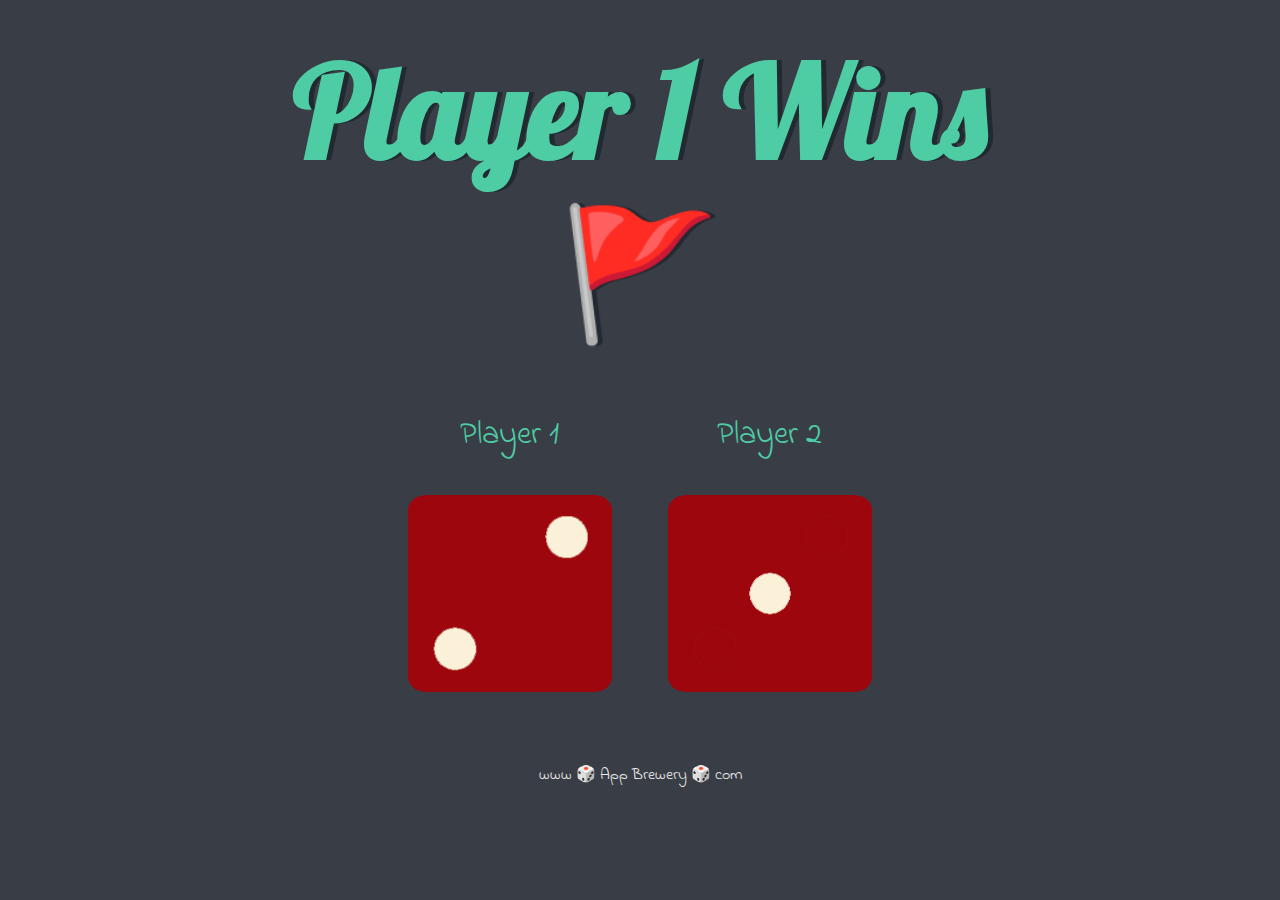
<file: Dice Challenge/dicee.html>
<!DOCTYPE html>
<html lang="en" dir="ltr">
  <head>
    <meta charset="utf-8">
    <title>Dicee</title>
    <link rel="stylesheet" href="styles.css">
    <link href="https://fonts.googleapis.com/css?family=Indie+Flower|Lobster" rel="stylesheet">


  </head>
  <body>

    <div class="container">
      <h1>Refresh Me</h1>

      <div class="dice">
        <p>Player 1</p>
        <img class="img1" src="images\dice6.png">
      </div>

      <div class="dice">
        <p>Player 2</p>
        <img class="img2" src="images\dice6.png">
      </div>

    </div>

    <script src="index.js"></script>
  </body>

  <footer>
    www 🎲 App Brewery 🎲 com
  </footer>
</html>
</file>
<file: Dice Challenge/styles.css>
.container {
  width: 70%;
  margin: auto;
  text-align: center;
}

.dice {
  text-align: center;
  display: inline-block;

}

body {
  background-color: #393E46;
}

h1 {
  margin: 30px;
  font-family: 'Lobster', cursive;
  text-shadow: 5px 0 #232931;
  font-size: 8rem;
  color: #4ECCA3;
}

p {
  font-size: 2rem;
  color: #4ECCA3;
  font-family: 'Indie Flower', cursive;
}

img {
  width: 80%;
}

footer {
  margin-top: 5%;
  color: #EEEEEE;
  text-align: center;
  font-family: 'Indie Flower', cursive;

}
</file>
